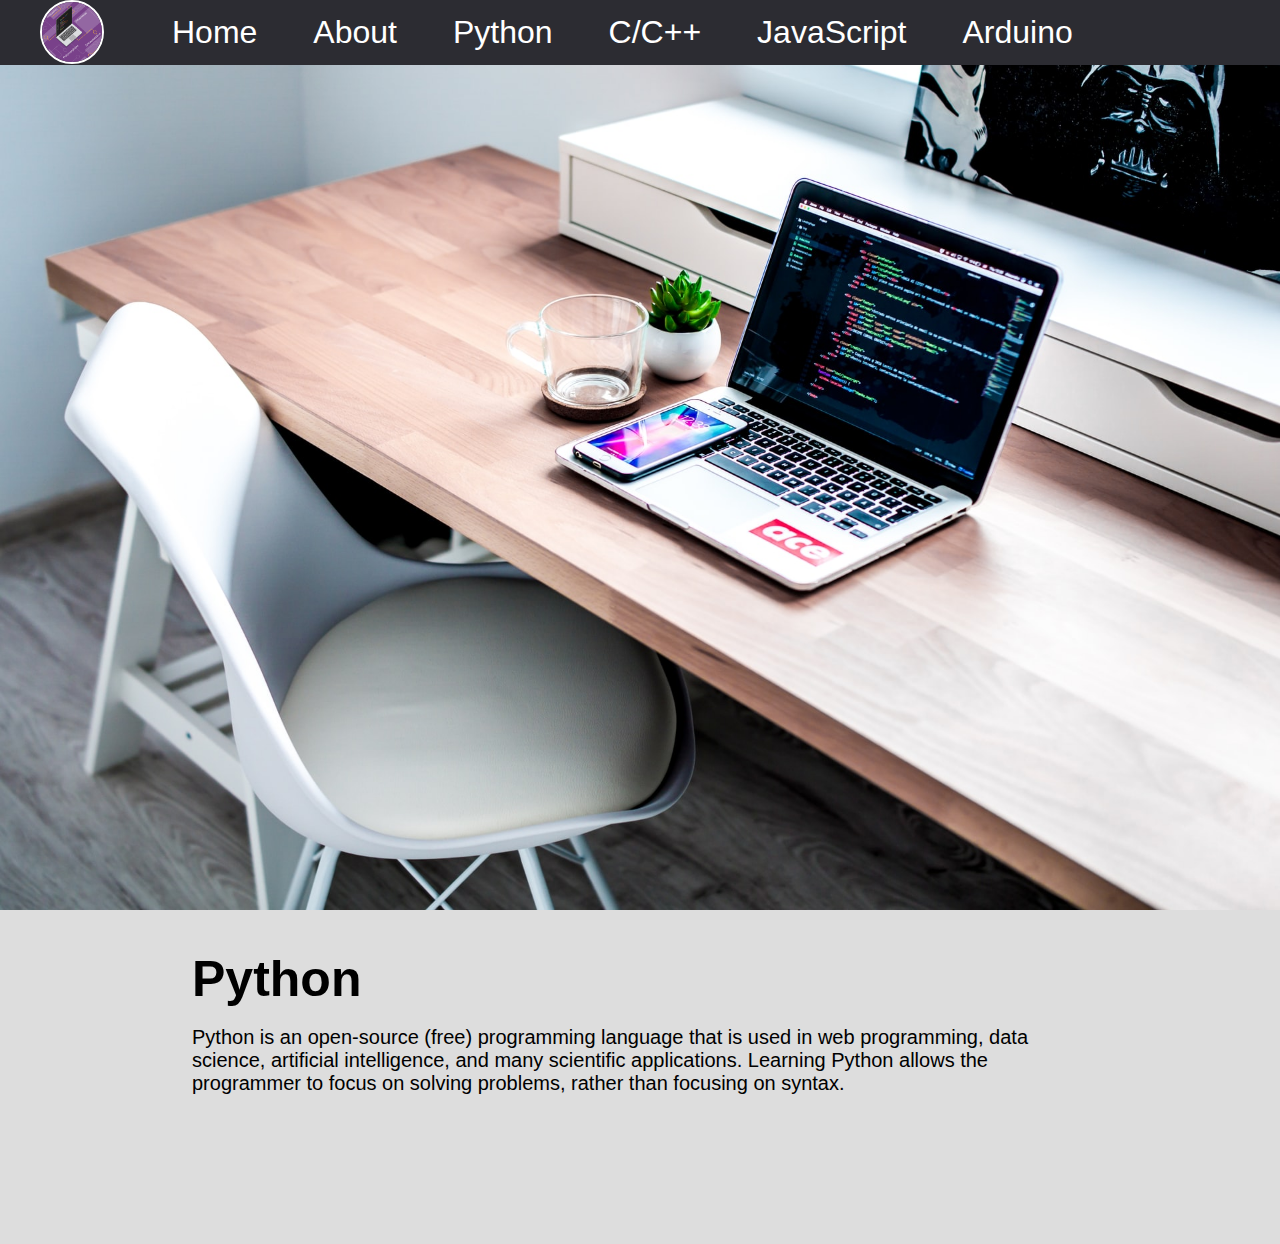
<file: index.html>
<!DOCTYPE html>
<html lang="en">
<head>
    <meta charset="UTF-8">
    <meta http-equiv="X-UA-Compatible" content="IE=edge">
    <meta name="viewport" content="width=device-width, initial-scale=1.0">
    <link rel="stylesheet" href="CSS/main.css">
    <title>R.F.H.K</title>
</head>
<body>
    <div class="navbar" id="navbar">
        <img class="logo" src="IMAGES/logo.png" alt="logo">
        <a href="index.html">Home</a>
        <a href="about.html">About</a>
        <a href="python.cs">Python</a>
        <a href="c.html">C/C++</a>
        <a href="javaScript.html">JavaScript</a>
        <a href="arduino.html">Arduino</a>
    </div>
    <div class="navbar-toggle" onclick="toggle()">
        <div class="icon-bar"></div>
        <div class="icon-bar"></div>
        <div class="icon-bar"></div>
    </div>
    <div class="background">
        <img src="IMAGES/Background.jpg" alt="background">
        <!-- <div class="top-text">
            <p>Everything you need to know about programming</p>
        </div> -->
    </div>
    <script src="JavaScript/Toggle.js"></script>
    <div class="main-python">
        <br>
        <br>
        <h2>Python</h2>
        <br>  
        <p>
            Python is an open-source (free) programming language that is used in web programming, data science, artificial intelligence, and many scientific applications.
            Learning Python allows the programmer to focus on solving problems, rather than focusing on syntax.
        </p>
        <!-- <img src="IMAGES/python-logo.png"> -->
        <br>
        <br>
        <br>
        <br>
        <br>
        <br>
    </div>
</body>
</html>
</file>
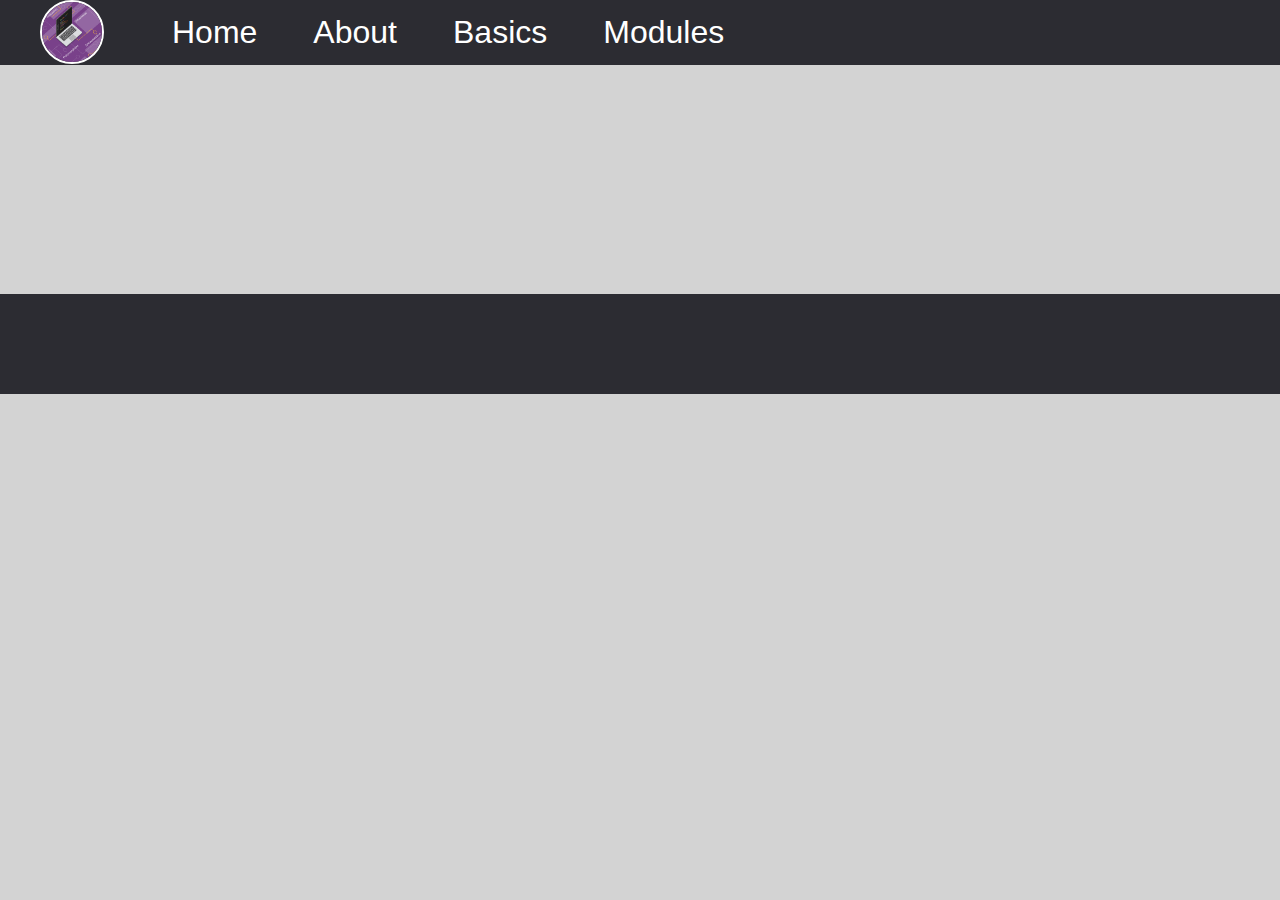
<file: python.html>
<!DOCTYPE html>
<html lang="en">
<head>
    <meta charset="UTF-8">
    <meta http-equiv="X-UA-Compatible" content="IE=edge">
    <meta name="viewport" content="width=device-width, initial-scale=1.0">
    <link rel="stylesheet" href="CSS/main.css">
    <link rel="stylesheet" href="CSS/python.css"></link>
    <title>Python</title>
</head>
<body>
    <div class="navbar" id="navbar">
        <img class="logo" src="IMAGES/logo.png" alt="logo">
        <a href="index.html">Home</a>
        <a href="about.html">About</a>
        <a href="basics.html">Basics</a>
        <a href="modules.html">Modules</a>
    </div>
    <div class="navbar-toggle" onclick="toggle()">
        <div class="icon-bar"></div>
        <div class="icon-bar"></div>
        <div class="icon-bar"></div>
    </div>
    <script src="JavaScript/Toggle.js"></script>
    <!-- <div class="horizontal-bar">
        <a href="basics.html">Basics</a>
        <a href="keyboard.html">Keyboard</a>
        <a href="matplotlib.html">Matplotlib</a>
        <a href="numpy.html">Numpy</a>
        <a href="openpyxl.html">Openpyxl</a>
        <a href="pyautopgui.html">Pyautogui</a>
        <a href="pygame.html">Pygame</a>
        <a href="pymsgbox.html">Pymsgbox</a>
        <a href="pywhatkit.html">Pywhatkit</a>
    </div> -->
    <div class="intro">
        <h1>Introduction</h1>
        <p class="python-intro">
            
        </p>
    </div>
    <br>
    <br>
    <br>
    <br>
    <br>
    <br>
    <br>
    <br>
    <br>
    <br>
    <br>
    <br>
    <footer>
    </footer>
</body>
</html>
</file>
<file: CSS/main.css>
*{
    margin: 0;
    padding: 0;
}
html{
    font-family: Arial, Helvetica, sans-serif;
    scroll-behavior: smooth;
    background-color: #ddd;
}
.background
{
    background-position: center;
}
.background img
{
    margin-top: 57px;
    width: 100%;
    max-width: 100%;
}
/* .top-text
{
    backdrop-filter: blur(20px);
    border: 3px solid white;
    font-size: 40px;
    color: white;
    text-align: center;
    position: absolute;
    top: 49%;
    margin: auto;
    left: 31%;
    right: 31%;
} */
.logo
{
    border: 2px solid white;
    border-radius: 50%;
    margin-left: 40px;
    margin-right: 40px;
    float: left;
    height: 60px;
    width: 60px;
}
.navbar {
    width: 100%;
    height: 65px;
    position: fixed;
    background-color: #2C2C32;
}
.navbar a {
    float: left;
    display: block;
    color: white;
    text-align: center;
    padding: 14px 28px;
    text-decoration: none;
    font-size: 32px;
}
.navbar a:hover {
    background-color: black;
}
.navbar-toggle
{
    border: 3px solid transparent;
    position: fixed;
    right: 2%;
    top: 12px;
    display: none;
    cursor: pointer;
}
.icon-bar
{
    width: 25px;
    background-color: white;
    height: 2.5px;
    margin: 5px 4px;
    border-radius: 5px;
}
.main-python
{
    margin: auto;
    margin-left: 15%;
    width: 70%;
    max-width: 70%;
    margin-bottom: 110px;
}
.main-python h2
{
    font-size: 50px;
}
.main-python p
{
    font-size: 20px;
    float: left;
    /* width: 70%; */
}
/* .main-python img
{
    width: 100px;
    height: 100px;
} */
footer
{
    text-align: center;
    background-color: #2C2C32;
    height: 100px;
}
footer a
{
    font-size: 50px;
    color: white;
    text-decoration: none;
    transition: font-size 0.2s;
}
footer a:hover
{
    color: gray;
    font-size: 55px;
}
@media (max-width:1100px){
    .logo
    {
        display: none;
    }
    .navbar
    {
        transition: all 0.5s cubic-bezier(0, 0, 0.65, 1.3);;
        height: 65px;
        width: 100%;
    }
    .navbar a
    {
        display: none;
    }
    .navbar.toggle
    {
        height: 390px;
        transition: all 0.5s cubic-bezier(0, 0, 0.65, 1.3);;
    }
    .navbar.toggle a
    {
        float: none;
        display: block;
        text-align: left;
    }
    .navbar-toggle{
        display: block;
        border-radius: 4px;
    }
    .navbar-toggle:hover
    {
        background-color:rgb(14, 93, 167);
    }
}
</file>
<file: CSS/python.css>
*{
    margin: 0;
    padding: 0;
}
html{
    background-color: rgb(211, 211, 211);
    scroll-behavior: smooth;
}
.horizontal-bar {
    margin-top: 65px;
    position: fixed;
    width: 100%;
    background-color: #2C2C32;
}
.horizontal-bar a
{
    font-size: 52px;
    text-decoration: none;
    text-align: center;
    color: white;
}
.horizontal-bar a:hover
{
    background-color: black;
}
.intro
{
    font-family:arial;
}
.intro h1
{
    text-align: center;
    font-size: 50px;
    padding-top: 10px;
    padding-bottom: 10px;
}
.python-intro
{
    top: 0;
    padding-left: 350px;
    justify-content: center;
    width: 70%;
}
</file>
